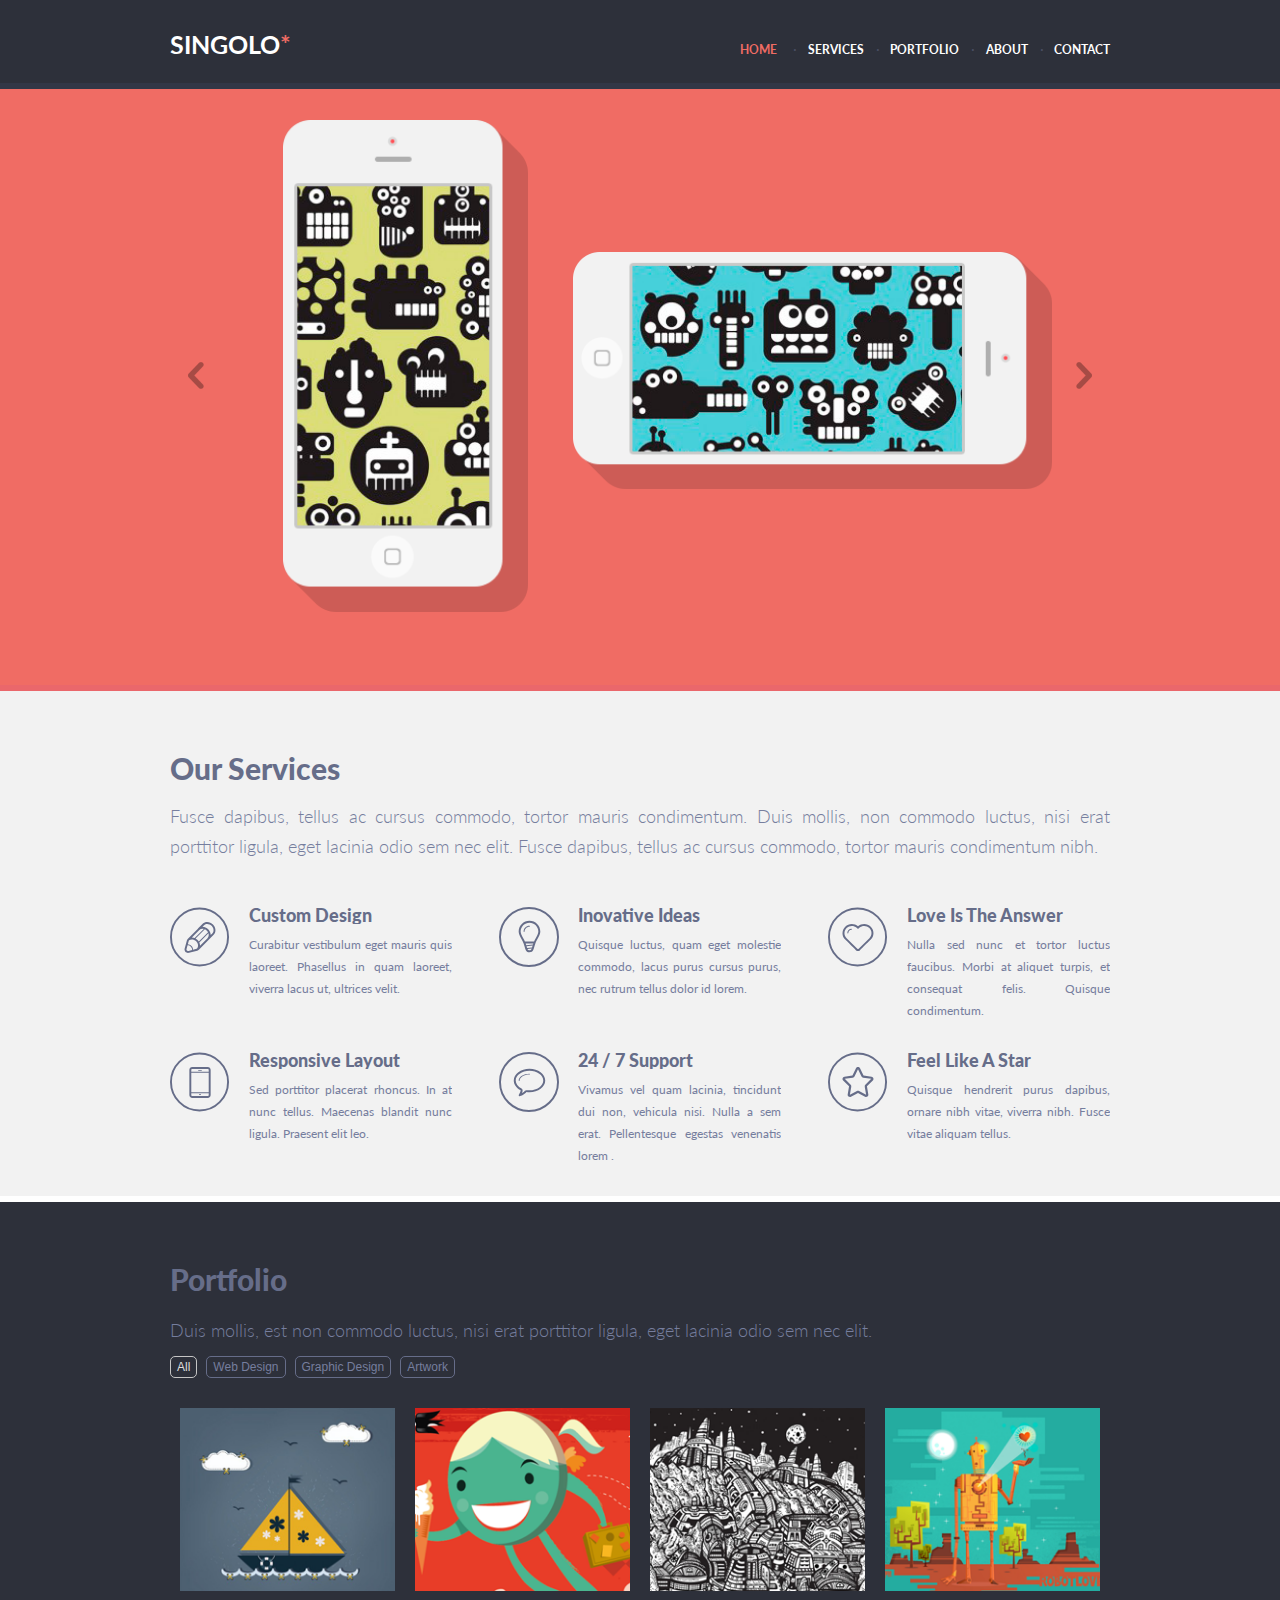
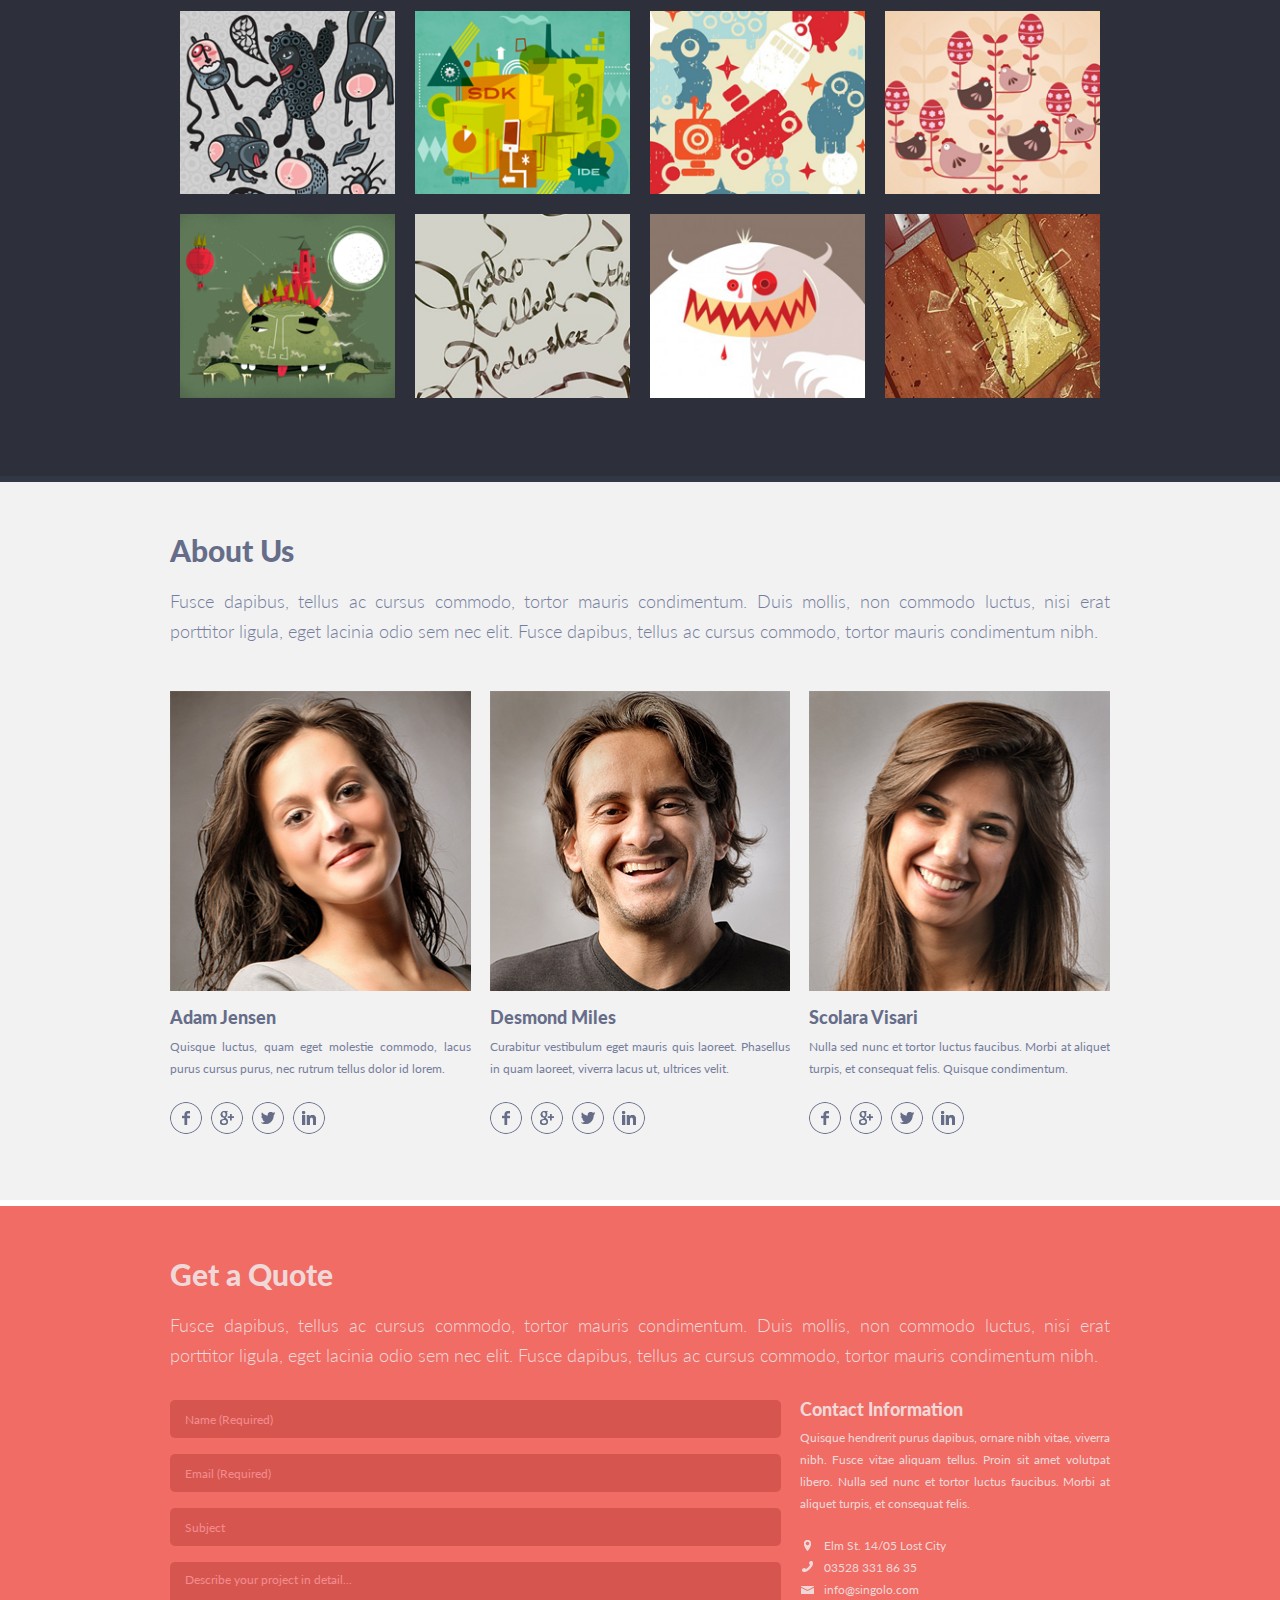
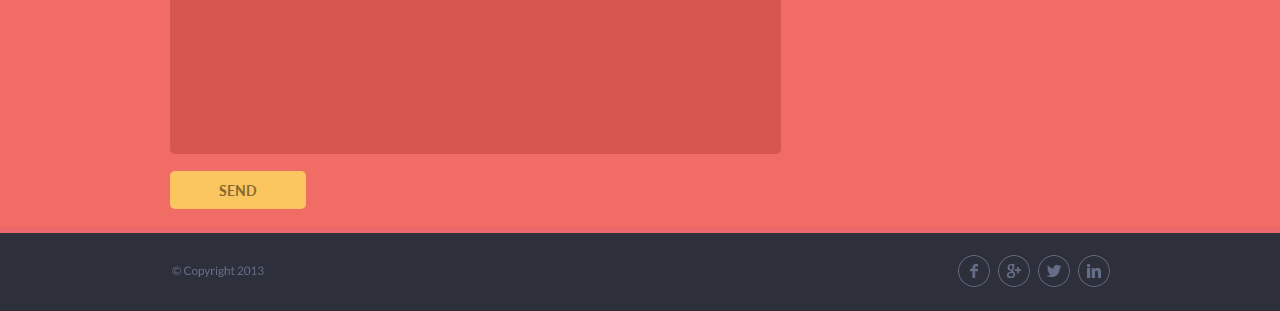
<file: index.html>
<!DOCTYPE html>
<html lang="en">
  <head>
    <meta charset="UTF-8" />
    <meta name="viewport" content="width=device-width, initial-scale=1.0" />
    <title>Singolo</title>
    <link rel="stylesheet" href="style.css" />
    <link
      href="https://fonts.googleapis.com/css?family=Lato:300,400,700,900&display=swap"
      rel="stylesheet"
    />
  </head>
  <body>
    <header>
      <div class="content">
        <input type="checkbox" id="checkbox" />
        <div class="message-block hidden"></div>
        <label for="checkbox"><img src="assets/img/burger.png" alt=""/></label>
        <div class="logo"><a href="#">Singolo</a></div>
        <div class="navbar">
          <div class="logo-hidden"><a href="#">Singolo</a></div>
          <ul>
            <li>
              <a
                class="navbar-active"
                href="#home"
                onclick="window.scrollTo(0,0)"
                >home</a
              >
            </li>
            <li><a href="#services">services</a></li>
            <li><a href="#portfolio">portfolio</a></li>
            <li><a href="#about">about</a></li>
            <li><a href="#contact">contact</a></li>
          </ul>
        </div>
      </div>
    </header>

    <section class="home">
      <div class="carousel">
        <div class="items-container">
          <div class="item active image-1">
            <div class="transparent-vertical"></div>
            <div class="transparent-horizontal"></div>
            <img
              class="image-vertical"
              src="assets/img/iPhone Vertical.png"
              alt="project"
            />
            <img
              class="black-vertical"
              src="assets/img/Screen-vertical.png"
              alt=""
            />
            <img
              class="image-horizontal"
              src="assets/img/iPhone Horizontal.png"
              alt="project"
            />
            <img
              class="black-horizontal"
              src="assets/img/Screen-horizontal.png"
              alt=""
            />
          </div>
          <div class="item">
            <img class="image-2" src="assets/img/Slide2.png" alt="project" />
          </div>
        </div>
        <div class="control left"></div>
        <div class="control right"></div>
      </div>
    </section>
    <div class="slider-bottom"></div>
    <section class="services">
      <div class="content">
        <h1>
          <span id="services"></span>
          Our Services
        </h1>
        <div class="services-description">
          Fusce dapibus, tellus ac cursus commodo, tortor mauris condimentum.
          Duis mollis, non commodo luctus, nisi erat porttitor ligula, eget
          lacinia odio sem nec elit. Fusce dapibus, tellus ac cursus commodo,
          tortor mauris condimentum nibh.
        </div>
        <div class="services-cards">
          <div class="card">
            <div class="card-logo">
              <img src="assets/img/pen.svg" alt="" width="60" height="60" />
            </div>
            <div class="card-info">
              <div class="card-title">Custom Design</div>
              <div class="card-description">
                Curabitur vestibulum eget mauris quis laoreet. Phasellus in quam
                laoreet, viverra lacus ut, ultrices velit.
              </div>
            </div>
          </div>
          <div class="card">
            <div class="card-logo">
              <img src="assets/img/bulb.svg" alt="" width="60" height="60" />
            </div>
            <div class="card-info">
              <div class="card-title">Inovative Ideas</div>
              <div class="card-description">
                Quisque luctus, quam eget molestie commodo, lacus purus cursus
                purus, nec rutrum tellus dolor id lorem.
              </div>
            </div>
          </div>
          <div class="card">
            <div class="card-logo">
              <img src="assets/img/heart.svg" alt="" width="60" height="60" />
            </div>
            <div class="card-info">
              <div class="card-title">Love Is The Answer</div>
              <div class="card-description">
                Nulla sed nunc et tortor luctus faucibus. Morbi at aliquet
                turpis, et consequat felis. Quisque condimentum.
              </div>
            </div>
          </div>
          <div class="card">
            <div class="card-logo">
              <img src="assets/img/phone.svg" alt="" width="60" height="60" />
            </div>
            <div class="card-info">
              <div class="card-title">Responsive Layout</div>
              <div class="card-description">
                Sed porttitor placerat rhoncus. In at nunc tellus. Maecenas
                blandit nunc ligula. Praesent elit leo.
              </div>
            </div>
          </div>
          <div class="card">
            <div class="card-logo">
              <img src="assets/img/bubble.svg" alt="" width="60" height="60" />
            </div>
            <div class="card-info">
              <div class="card-title">24 / 7 Support</div>
              <div class="card-description">
                Vivamus vel quam lacinia, tincidunt dui non, vehicula nisi.
                Nulla a sem erat. Pellentesque egestas venenatis lorem .
              </div>
            </div>
          </div>
          <div class="card">
            <div class="card-logo">
              <img src="assets/img/star.svg" alt="" width="60" height="60" />
            </div>
            <div class="card-info">
              <div class="card-title">Feel Like A Star</div>
              <div class="card-description">
                Quisque hendrerit purus dapibus, ornare nibh vitae, viverra
                nibh. Fusce vitae aliquam tellus.
              </div>
            </div>
          </div>
        </div>
      </div>
    </section>

    <div class="services-bottom"></div>
    <section class="portfolio">
      <div class="content">
        <div class="portfolio-title"><span id="portfolio"></span>Portfolio</div>
        <div class="portfolio-description">
          Duis mollis, est non commodo luctus, nisi erat porttitor ligula, eget
          lacinia odio sem nec elit.
        </div>
        <div class="portfolio-menu">
          <button class="portfolio-button portfolio-active">All</button>
          <button class="portfolio-button">Web Design</button>
          <button class="portfolio-button">Graphic Design</button>
          <button class="portfolio-button">Artwork</button>
        </div>

        <div class="portfolio-wrapper">
          <div class="portfolio-images">
            <img class="portfolio-image" src="assets/img/Project1.png" alt="" />
            <img class="portfolio-image" src="assets/img/Project2.png" alt="" />
            <img class="portfolio-image" src="assets/img/Project3.png" alt="" />
            <img class="portfolio-image" src="assets/img/Project4.png" alt="" />
            <img class="portfolio-image" src="assets/img/Project5.png" alt="" />
            <img class="portfolio-image" src="assets/img/Project6.png" alt="" />
            <img class="portfolio-image" src="assets/img/Project7.png" alt="" />
            <img class="portfolio-image" src="assets/img/Project8.png" alt="" />
            <img class="portfolio-image" src="assets/img/Project9.png" alt="" />
            <img
              class="portfolio-image"
              src="assets/img/Project10.png"
              alt=""
            />
            <img
              class="portfolio-image"
              src="assets/img/Project11.png"
              alt=""
            />
            <img
              class="portfolio-image"
              src="assets/img/Project12.png"
              alt=""
            />
          </div>
        </div>
      </div>
    </section>
    <div class="portfolio-bottom"></div>
    <section class="about">
      <div class="content">
        <div class="about-title"><span id="about"></span>About Us</div>
        <div class="about-description">
          Fusce dapibus, tellus ac cursus commodo, tortor mauris condimentum.
          Duis mollis, non commodo luctus, nisi erat porttitor ligula, eget
          lacinia odio sem nec elit. Fusce dapibus, tellus ac cursus commodo,
          tortor mauris condimentum nibh.
        </div>
        <div class="about-cards">
          <div class="about-card">
            <img src="assets/img/photo1.png" alt="" class="card-photo" />
            <div class="card-name">Adam Jensen</div>
            <div class="card-description">
              Quisque luctus, quam eget molestie commodo, lacus purus cursus
              purus, nec rutrum tellus dolor id lorem.
            </div>
            <div class="card-socials">
              <a href="#" class="social"
                ><img src="assets/img/facebook.png" alt="" class="social"
              /></a>
              <a href="#" class="social"
                ><img src="assets/img/google+.png" alt="" class="social"
              /></a>
              <a href="#" class="social"
                ><img src="assets/img/twitter.png" alt="" class="social"
              /></a>
              <a href="#" class="social"
                ><img src="assets/img/linkedin.png" alt="" class="social"
              /></a>
            </div>
          </div>
          <div class="about-card">
            <img src="assets/img/photo2.png" alt="" class="card-photo" />
            <div class="card-name">Desmond Miles</div>
            <div class="card-description">
              Curabitur vestibulum eget mauris quis laoreet. Phasellus in quam
              laoreet, viverra lacus ut, ultrices velit.
            </div>
            <div class="card-socials">
              <a href="#" class="social"
                ><img src="assets/img/facebook.png" alt="" class="social"
              /></a>
              <a href="#" class="social"
                ><img src="assets/img/google+.png" alt="" class="social"
              /></a>
              <a href="#" class="social"
                ><img src="assets/img/twitter.png" alt="" class="social"
              /></a>
              <a href="#" class="social"
                ><img src="assets/img/linkedin.png" alt="" class="social"
              /></a>
            </div>
          </div>
          <div class="about-card">
            <img src="assets/img/photo3.png" alt="" class="card-photo" />
            <div class="card-name">Scolara Visari</div>
            <div class="card-description">
              Nulla sed nunc et tortor luctus faucibus. Morbi at aliquet turpis,
              et consequat felis. Quisque condimentum.
            </div>
            <div class="card-socials">
              <a href="#" class="social"
                ><img src="assets/img/facebook.png" alt="" class="social"
              /></a>
              <a href="#" class="social"
                ><img src="assets/img/google+.png" alt="" class="social"
              /></a>
              <a href="#" class="social"
                ><img src="assets/img/twitter.png" alt="" class="social"
              /></a>
              <a href="#" class="social"
                ><img src="assets/img/linkedin.png" alt="" class="social"
              /></a>
            </div>
          </div>
        </div>
      </div>
    </section>
    <div class="about-bottom"></div>
    <section class="contact">
      <div class="content">
        <div class="quote-title"><span id="contact"></span>Get a Quote</div>
        <div class="quote-description">
          Fusce dapibus, tellus ac cursus commodo, tortor mauris condimentum.
          Duis mollis, non commodo luctus, nisi erat porttitor ligula, eget
          lacinia odio sem nec elit. Fusce dapibus, tellus ac cursus commodo,
          tortor mauris condimentum nibh.
        </div>
        <div class="quote-2-column">
          <div class="form-column">
            <form action="" method="">
              <input
                id="name"
                type="text"
                name="name"
                placeholder="Name (Required)"
                required
              />
              <br />
              <input
                id="email"
                type="email"
                name="email"
                placeholder="Email (Required)"
                required
              /><br />
              <input
                id="subject"
                type="text"
                name="subject"
                placeholder="Subject"
              /><br />
              <textarea
                id="description"
                placeholder="Describe your project in detail..."
              ></textarea>
              <br />
              <button class="submit-button">
                Send
              </button>
            </form>

            <div class="message-block message-send hidden">
              <div class="message">
                <p>The letter was send :)</p>
                <br />
                <p id="subject-result"></p>
                <p id="description-result"></p>
                <br />
                <button class="close-button">OK</button>
              </div>
            </div>
          </div>
          <div class="contact-info">
            <div class="contact-info-title">Contact Information</div>
            <p class="contact-info-description">
              Quisque hendrerit purus dapibus, ornare nibh vitae, viverra nibh.
              Fusce vitae aliquam tellus. Proin sit amet volutpat libero. Nulla
              sed nunc et tortor luctus faucibus. Morbi at aliquet turpis, et
              consequat felis.
            </p>
            <div class="contact-info-contacts">
              <p class="contact-info-location">Elm St. 14/05 Lost City</p>

              <a class="contact-info-phone" href="tel:+1234567890">
                03528 331 86 35
              </a>
              <br />
              <a class="contact-info-mail" href="mailto:info@singolo.com"
                >info@singolo.com</a
              >
            </div>
          </div>
        </div>
      </div>
    </section>
    <div class="quote-bottom"></div>
    <footer>
      <div class="content">
        <div class="copyright">
          <img src="assets/img/Copyright.png" alt="" />
        </div>
        <div class="footer-socials">
          <a href="#"><img src="assets/img/footer-fb.png" alt=""/></a>
          <a href="#"><img src="assets/img/footer-g+.png" alt=""/></a>
          <a href="#"><img src="assets/img/footer-tw.png" alt=""/></a>
          <a href="#"><img src="assets/img/footer-li.png" alt=""/></a>
        </div>
      </div>
    </footer>
    <script src="script.js"></script>
  </body>
</html>
</file>
<file: style.css>
/*
** reset css
*/

footer,
header,
menu,
nav,
section {
  display: block;
}
a {
  padding: 0;
}
address,
body,
div,
footer,
form,
h1,
h2,
header,
html,
img,
label,
li,
menu,
nav,
p,
section,
span,
ul {
  margin: 0;
  padding: 0;
  border: 0;
  outline: 0;
  font-size: 100%;
  vertical-align: baseline;
  background: 0 0;
}
body {
  line-height: 1;
}
ul {
  list-style: none;
}
a {
  margin: 0;
  font-size: 100%;
  vertical-align: baseline;
  background: 0 0;
}
input {
  vertical-align: middle;
}

/*****/

html {
  scroll-behavior: smooth;
}

body {
  font-family: 'Lato', sans-serif;
  cursor: default;
  position: relative;
}

.content {
  max-width: 1020px;
  padding: 0 40px;
  width: 100%;
  margin: 0 auto;
  box-sizing: border-box;
}

@media screen and (max-width: 1019px) {
  .content {
    max-width: 768px;
    width: 100%;
  }
}

@media screen and (max-width: 767px) {
  .content {
    max-width: 375px;
    padding: 0 30px;
    width: 100%;
  }
}

header .content {
  display: flex;
  justify-content: space-between;
}

header {
  box-sizing: border-box;
  background-color: #2d303a;
  color: #fff;
  height: 89px;
  position: fixed;
  width: 100%;
  z-index: 1000;
  border-bottom: 6px solid #323746;
}

h1,
.portfolio-title,
.about-title,
.quote-title {
  position: relative;
}

h1 span,
.portfolio-title span,
.about-title span,
.quote-title span {
  position: absolute;
  top: -50px;
}

.logo {
  padding-top: 40px;
}

.logo a,
.logo-hidden a {
  font-size: 25px;
  line-height: 6px;
  color: #ffffff;
  font-family: 'Lato';
  font-weight: 700;
  text-transform: uppercase;
  text-decoration: none;
  letter-spacing: initial;
  height: 20px;
}

.logo a::after,
.logo-hidden a::after {
  content: '*';
  color: #f06c64;
  font-size: 25px;
}

header ul {
  display: flex;
  justify-content: space-between;
}

header ul li a {
  color: #fff;
  font-weight: 700;
  font-size: 12px;
  line-height: 6px;
  text-decoration: none;
  text-transform: uppercase;
}

a.navbar-active {
  color: #f06c64;
}

header ul li a:not(.navbar-active):hover {
  color: #f06c64;
}

header ul li::after {
  content: '.';
  position: relative;
  bottom: 3px;
  left: 12px;
  color: #494e62;
}

header ul li:last-child::after {
  content: '';
}

.navbar {
  max-width: 370px;
  width: 100%;
  padding-top: 40px;
}

.carousel {
  padding-top: 89px;
  position: relative;
  max-width: 1020px;
  width: 100%;
  margin: 0 auto;
}

.image-vertical {
  width: 24%;
  margin-left: 15%;
  margin-bottom: 6.95%;
  margin-top: 3%;
}
.image-horizontal {
  width: 47%;
  margin-bottom: 19%;
  margin-left: 4%;
}

.image-2 {
  width: 100%;
  height: auto;
}

.home {
  background-color: #f06c64;
  transition: all 0.5s ease;
  border-bottom: 6px solid #ea676b;
}

.blue {
  background-color: #648bf0;
  transition: all 0.5s ease;
  border-bottom: 6px solid #577edf;
}

.items-container {
  position: relative;
  max-width: 1020px;
  width: 100%;

  height: auto;
  overflow: hidden;
}

.item {
  display: none;
  position: relative;
  animation: 0.5s ease-in-out;
}

.active,
.next {
  display: block;
}

.next {
  position: absolute;
  top: 0;
  width: 100%;
}

.control {
  position: absolute;
  top: 0;
  bottom: 0;
  width: 30px;
  cursor: pointer;
}

.control.left {
  left: 5%;
  background: url(assets/img/chev-left.svg) no-repeat 50% 55%;
  opacity: 0.3;
}

.control.right {
  right: 0;
  right: 5%;
  background: url(assets/img/chev-right.svg) no-repeat 50% 55%;
  opacity: 0.3;
}

#checkbox {
  display: none;
}

header label {
  display: none;
}

.logo-hidden {
  display: none;
}

@media screen and (max-width: 1019px) {
  .control.left {
    left: 5%;
  }
  .control.right {
    right: 5%;
  }
}

@media screen and (max-width: 767px) {
  .control.left {
    left: 1%;
    top: 20%;
  }
  .control.right {
    right: 1%;
    top: 20%;
  }

  header .content,
  header ul {
    display: block;
  }

  header ul {
    padding-top: 232px;
    padding-left: 71px;
  }

  header ul li {
    display: block;
    box-sizing: border-box;
    padding-bottom: 37px;
  }

  header ul li a {
    font-size: 24px;
  }

  header ul li::after {
    content: '';
  }

  header .navbar {
    position: fixed;
    z-index: 11000;
    background-color: #2d303a;
    -webkit-box-shadow: 6px -1px 6px 0px rgba(0, 0, 0, 0.41);
    -moz-box-shadow: 6px -1px 6px 0px rgba(0, 0, 0, 0.41);
    box-shadow: 6px -1px 6px 0px rgba(0, 0, 0, 0.41);
    width: 278px;
    height: 100vh;
    transition: all 0.4s ease;
    left: -200%;
  }
  header {
    height: 71px;
  }

  .logo-hidden {
    display: block;
    position: absolute;
    top: 22px;
    left: 71px;
  }

  .logo a,
  .logo-hidden a {
    font-size: 19.6875px;
    line-height: 24px;
  }

  .logo a::after,
  .logo-hidden a::after {
    font-size: 19.6875px;
    line-height: 24px;
  }

  .logo {
    text-align: center;
    padding-top: 24px;
  }

  header .content {
    position: relative;
    margin: 0 auto;
    padding: 0 20%;
    max-width: 100%;
  }

  header label {
    cursor: pointer;
    display: block;
    position: absolute;
    top: 23px;
    left: 22px;
    z-index: 12000;
    transition: all 0.4s ease;
  }

  #checkbox:checked ~ .navbar {
    left: 0;
  }

  #checkbox:checked ~ .message-block {
    display: block;
  }

  #checkbox:checked ~ label {
    transform: rotate(90deg);
    transition: all 0.4s ease;
  }

  .navbar {
    padding-top: 0;
    top: 0;
    left: 0;
  }
}

.to-left {
  animation-name: left;
}

.from-right {
  animation-name: right;
}

.to-right {
  animation-name: right;
  animation-direction: reverse;
}

.from-left {
  animation-name: left;
  animation-direction: reverse;
}

@keyframes left {
  from {
    left: 0;
  }
  to {
    left: -100%;
  }
}

@keyframes right {
  from {
    left: 100%;
  }
  to {
    left: 0;
  }
}

.black-vertical {
  position: absolute;
  top: 16%;
  left: 16%;
  display: none;
  width: 19.5%;
}

.black-vertical.shown,
.black-horizontal.shown {
  display: block;
}

.black-horizontal {
  position: absolute;
  top: 29%;
  left: 49%;
  display: none;
  width: 33.4%;
}

.transparent-vertical {
  width: 19.5%;
  height: 58%;
  position: absolute;
  top: 16%;
  left: 16%;
  z-index: 100;
}

.transparent-horizontal {
  height: 32.5%;
  width: 33%;
  position: absolute;
  top: 29%;
  left: 49%;
  z-index: 100;
}

.services {
  width: 100%;
  background-color: #f2f2f2;
}

.services-bottom {
  height: 6px;
  background-color: #ffffff;
}

.services-cards {
  padding-top: 45px;
  display: flex;
  flex-wrap: wrap;
  justify-content: space-between;
}

h1 {
  font-size: 30px;
  color: #666d89;
  font-weight: 900;
  padding-top: 62px;
}

.services-description {
  padding-top: 18px;
  font-size: 18px;
  line-height: 30px;
  color: #767e9e;
  font-weight: 300;
  text-align: justify;
}

.card {
  display: flex;
  flex-basis: 30%;
  margin-bottom: 29px;
}

@media screen and (max-width: 1019px) {
  .card {
    flex-basis: 48%;
  }

  h1 {
    padding-top: 40px;
  }
}

@media screen and (max-width: 767px) {
  .card {
    flex-basis: 100%;
  }

  h1 {
    padding-top: 25px;
  }
}

.card-description {
  font-size: 12px;
  line-height: 22px;
  color: #767e9e;
  font-weight: 400;
  line-height: 22px;
  padding-top: 10px;
  text-align: justify;
  overflow: hidden;
}

.card-title {
  font-size: 18px;
  line-height: 18px;
  color: #666d89;
  font-weight: 900;
  font-size: 18px;
  overflow: hidden;
  text-overflow: ellipsis;
}

.card-logo {
  padding-right: 19px;
  padding-left: 0px;
  padding-top: 1px;
}

.services-bottom {
  height: 6px;
  background-color: #fff;
}

.portfolio {
  background: #2d303a;
  padding-bottom: 68px;
}

.portfolio-bottom {
  height: 6px;
  background: #323746;
}

.portfolio-title {
  font-size: 30px;
  line-height: 18px;
  color: #666d89;
  font-weight: 900;
  padding-top: 68px;
}

.portfolio-description {
  font-size: 18px;
  line-height: 30px;
  color: #767e9e;
  font-weight: 300;
  margin-top: 27px;
}

.portfolio-menu {
  margin-top: 11px;
}

.portfolio-button {
  outline: none;
}

.portfolio-button {
  cursor: pointer;
  height: 22px;
  border-radius: 5px;
  background-color: #2d303a;
  border: 1px solid #666d89;
  color: #767e9e;
  font-weight: 400;
  font-size: 12px;
  padding: 0 6px;
  margin-right: 5px;
  margin-bottom: 5px;
  box-sizing: border-box;
}

.portfolio-active {
  color: #dedede;
  border: 1px solid #c5c5c5;
  outline: none;
}

.portfolio-button:not(.portfolio-active):hover {
  color: #dedede;
  border: 1px solid #c5c5c5;
  outline: none;
}

.portfolio-wrapper {
  max-width: 960px;
  width: 100%;
  margin: 0 auto;
}

.portfolio-images {
  margin: 0 auto;
  margin-top: 15px;
  overflow: hidden;
  display: flex;
  justify-content: space-between;
  flex-wrap: wrap;
}

.portfolio-image {
  width: 22%;
  margin: 10px;
  flex: 1 0 20%;
  cursor: pointer;
}

@media screen and (max-width: 1019px) {
  .portfolio-image {
    margin: 10px;
    flex: 1 0 27%;
  }

  .portfolio-wrapper {
    max-width: 720px;
    width: 100%;
  }

  .portfolio {
    padding-bottom: 65px;
  }
}

@media screen and (max-width: 767px) {
  .portfolio-image {
    margin: 5px;
    flex: 1 0 45%;
  }

  .portfolio-image:nth-child(n + 9) {
    display: none;
  }
  .portfolio-wrapper {
    max-width: 340px;
    width: 100%;
  }

  .portfolio-images {
    max-height: 544px;
  }

  .portfolio {
    padding-bottom: 42px;
  }

  .portfolio-title {
    padding-top: 42px;
  }
}

.about {
  background: #f2f2f2;
  padding-bottom: 30px;
}

.about-bottom {
  height: 6px;
  background: #ffffff;
}

.about-title {
  font-size: 30px;
  line-height: 18px;
  color: #666d89;
  font-weight: 900;
  padding-top: 59px;
}

.card-photo {
  width: 100%;
}

.about-description {
  font-size: 18px;
  line-height: 30px;
  color: #767e9e;
  font-weight: 300;
  margin-top: 27px;
  text-align: justify;
}

.about-cards {
  margin-top: 45px;
  display: flex;
  justify-content: space-between;
  flex-wrap: wrap;
}

.about-card {
  flex-basis: 32%;
  padding-bottom: 34px;
}

.card-name {
  font-size: 18px;
  line-height: 18px;
  color: #666d89;
  font-weight: 900;
  margin-top: 15px;
}

.card-description {
  font-size: 12px;
  line-height: 22px;
  color: #767e9e;
  font-weight: 400;
  text-align: justify;
}

.card-socials {
  margin-top: 22px;
}

img.social {
  margin-right: 5px;
  border-radius: 16px;
}

img.social:hover {
  background-color: white;
}

.contact {
  background: #f06c64;
}

.quote-bottom {
  height: 6px;
  background-color: #ea676b;
}

.quote-title {
  font-size: 30px;
  line-height: 18px;
  color: #f0d8d9;
  font-weight: 900;
  padding-top: 59px;
}

.quote-description {
  font-size: 18px;
  line-height: 30px;
  color: #f0d8d9;
  font-weight: 300;
  margin-top: 27px;
  text-align: justify;
}

.quote-2-column {
  margin-top: 30px;
  display: flex;
  padding-bottom: 18px;
  justify-content: space-between;
  flex-wrap: wrap;
}

.contact-info {
  flex-basis: 33%;
}

.form-column {
  flex-basis: 65%;
}

textarea,
input {
  padding: 0 15px;
  border: none;
  outline: none;
  border-radius: 5px;
  width: 100%;
  background-color: #d6564f;
  font-size: 12px;
  height: 38px;
  font-weight: 400;
  font-family: 'Lato';
  color: #f0d8d9;
  box-sizing: border-box;
}

textarea {
  resize: none;
  height: 192px;
  padding-top: 10px;
}

input {
  margin-bottom: 16px;
}
::placeholder {
  color: #f48c8f;
}

textarea:focus,
input:focus {
  box-shadow: 0 0 3px #f0d8d9;
}

.contact-info-title {
  font-size: 18px;
  line-height: 18px;
  color: #f0d8d9;
  font-weight: 900;
}

.contact-info-description,
.contact-info-contacts p,
.contact-info-contacts a {
  font-size: 12px;
  line-height: 22px;
  color: #f0d8d9;
  font-weight: 400;
  text-decoration: none;
}

.contact-info-description {
  margin-top: 9px;
  text-align: justify;
}

.contact-info-contacts {
  margin-top: 20px;
}

.contact-info-location {
  background: url(assets/img/1location.png) no-repeat 4px 5px;

  padding-left: 24px;
}
.contact-info-phone {
  background: url(assets/img/2phone.png) no-repeat 2px 1px;
  padding-left: 24px;
}
.contact-info-mail {
  background: url(assets/img/3mail.png) no-repeat 1px 6px;
  padding-left: 24px;
}

.submit-button {
  margin-top: 15px;
  border: none;
  border-radius: 5px;
  background: #fbc65f;
  color: #886a30;
  font-size: 14px;
  line-height: 17px;
  font-style: normal;
  font-weight: bold;
  font-family: 'Lato';
  cursor: pointer;
  text-transform: uppercase;
  box-sizing: border-box;
  width: 136px;
  height: 38px;
}

.submit-button,
.submit-button:active,
.submit-button:focus {
  outline: none;
}

footer {
  background: #2d303a;
  padding: 22px 40px;
}

footer .content {
  display: flex;
  justify-content: space-between;
}

.footer-socials a {
  margin-left: 4px;
}

.footer-socials img {
  border-radius: 50%;
}
.footer-socials img:hover {
  background-color: #22242c;
}

.copyright {
  padding: 8px 2px;
}

.contact-info-mail {
  padding-top: 2px;
}

.message-block {
  z-index: 10000;
  position: fixed;
  width: 100vw;
  height: 100vh;
  left: 50%;
  top: 50%;
  transform: translate(-50%, -50%);
  background: rgba(0, 0, 0, 0.568);
}

.hidden {
  display: none;
}

.message {
  box-sizing: border-box;
  text-align: center;
  border-radius: 6px;
  padding: 35px 25px 20px;
  background: white;
  position: absolute;
  left: 50%;
  top: 50%;
  transform: translate(-50%, -50%);
  font-size: 22px;
  overflow: hidden;
}

.close-button {
  padding: 5px 15px;
  border-radius: 5px;
  border: none;
  background-color: #2d303a;
  color: #f0d8d9;
  cursor: pointer;
}

.close-button,
.close-button:active,
.close-button:focus {
  outline: none;
}

@media screen and (max-width: 1019px) {
  .about-title {
    padding-top: 52px;
  }

  .quote-title {
    padding-top: 53px;
  }

  .contact-info {
    flex-basis: 31%;
  }

  .message {
    max-width: 500px;
  }
}

@media screen and (max-width: 767px) {
  .about-title {
    padding-top: 33px;
  }

  .card-socials {
    margin-top: 9px;
  }

  .about {
    padding: 10px;
  }

  .about-card {
    flex-basis: 100%;
  }

  .quote-title {
    padding-top: 44px;
  }

  .form-column,
  .contact-info {
    flex-basis: 100%;
  }

  .contact-info {
    padding-top: 32px;
  }

  .submit-button {
    max-width: 313px;
    height: 50px;
    width: 100%;
  }

  .copyright {
    display: none;
  }

  footer .content {
    justify-content: center;
  }

  .message {
    max-width: 300px;
  }
}
</file>
